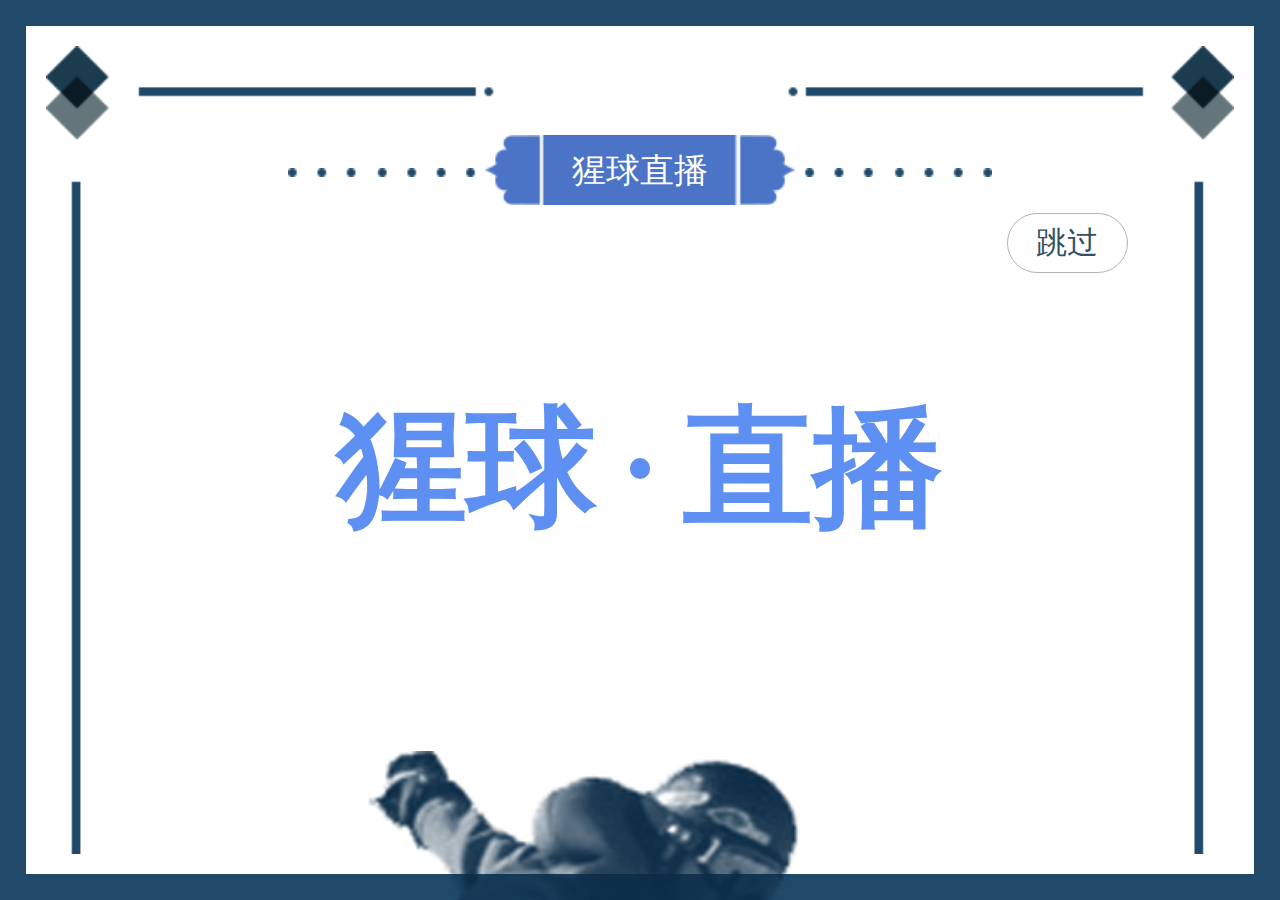
<file: index.html>
<!DOCTYPE html>
<html lang="en">
    <head>
        <meta charset="utf-8">
        <meta name="viewport" content="width=device-width, initial-scale=1.0, maximum-scale=1.0, user-scalable=0">
        <meta name="screen-orientation" content="portrait"> 
        <meta name="x5-orientation" content="portrait | landscape" />
        <meta name="x5-fullscreen" content="true" />
        <meta name="full-screen" content="yes">
        <meta name="format-detection" content="telephone=no, email=no" />
        <script src="js/rem.js"></script>
        <link rel="stylesheet" href="css/swiper.min.css">
        <link rel="stylesheet" href="css/show.css">
    </head>
    <body>

    <div class="swiper-container ">
        <div class="swiper-wrapper  ">
            <div class="swiper-slide show">
            	<div class="bai">
					<div class="biank">
						<div class="top">
							<div class="wz">
								猩球直播
							</div>
						</div>
						<h1 class="dz">
							猩球&nbsp;<span></span>&nbsp;直播
						</h1>
						<img src="img/show_07.png" alt="">
						<div class="lb">
							<img src="img/show_06.png" alt="">
							<img src="img/show_05.png" alt="">
							<img src="img/show_05.png" alt="">
						</div>
						<img src="img/show_02.png" alt="">
					</div>
					<a class="tg" href="main.html">
						跳过
					</a>
				</div>
            </div>
            
            <div class="swiper-slide show1 show">
            	<div class="bai">
					<div class="biank">
						<div class="top">
							<div class="wz">
								猩球直播
							</div>
						</div>

						<h1 class="dz">
							猩球&nbsp;<span></span>&nbsp;直播
						</h1>

						<img src="img/show_08.png" alt="">

						<div class="lb">
							<img src="img/show_05.png" alt="">
							<img src="img/show_06.png" alt="">
							<img src="img/show_05.png" alt="">
						</div>

						<img src="img/show_02.png" alt="">
					</div>

					<a class="tg" href="main.html">
					跳过
				</a>
				</div>
				
            </div>
            <div class="swiper-slide show2 show">
            	<a href="main.html" class="mask"></a>
            	<div class="bai">
					<div class="biank">
					<div class="top">
						<div class="wz">
							猩球直播
						</div>
					</div>

					<h1 class="dz">
						猩球&nbsp;<span></span>&nbsp;直播
					</h1>

					<img src="img/show_09.png" alt="">

					<div class="lb">
						<img src="img/show_05.png" alt="">
						<img src="img/show_05.png" alt="">
						<img src="img/show_06.png" alt="">
					</div>

					<img src="img/show_02.png" alt="">
				</div>
				<a class="tg" href="main.html">
					跳过
				</a>
			</div>
            </div>
        </div> 
    </div>
		<!-- <div class="show">
			
		</div> -->
    </body>
    <script src="js/swiper.min.js"></script>
    <script>
    var swiper = new Swiper('.swiper-container', {
        pagination: '.swiper-pagination',
        paginationClickable: true
    });
    </script>
</html>
</file>
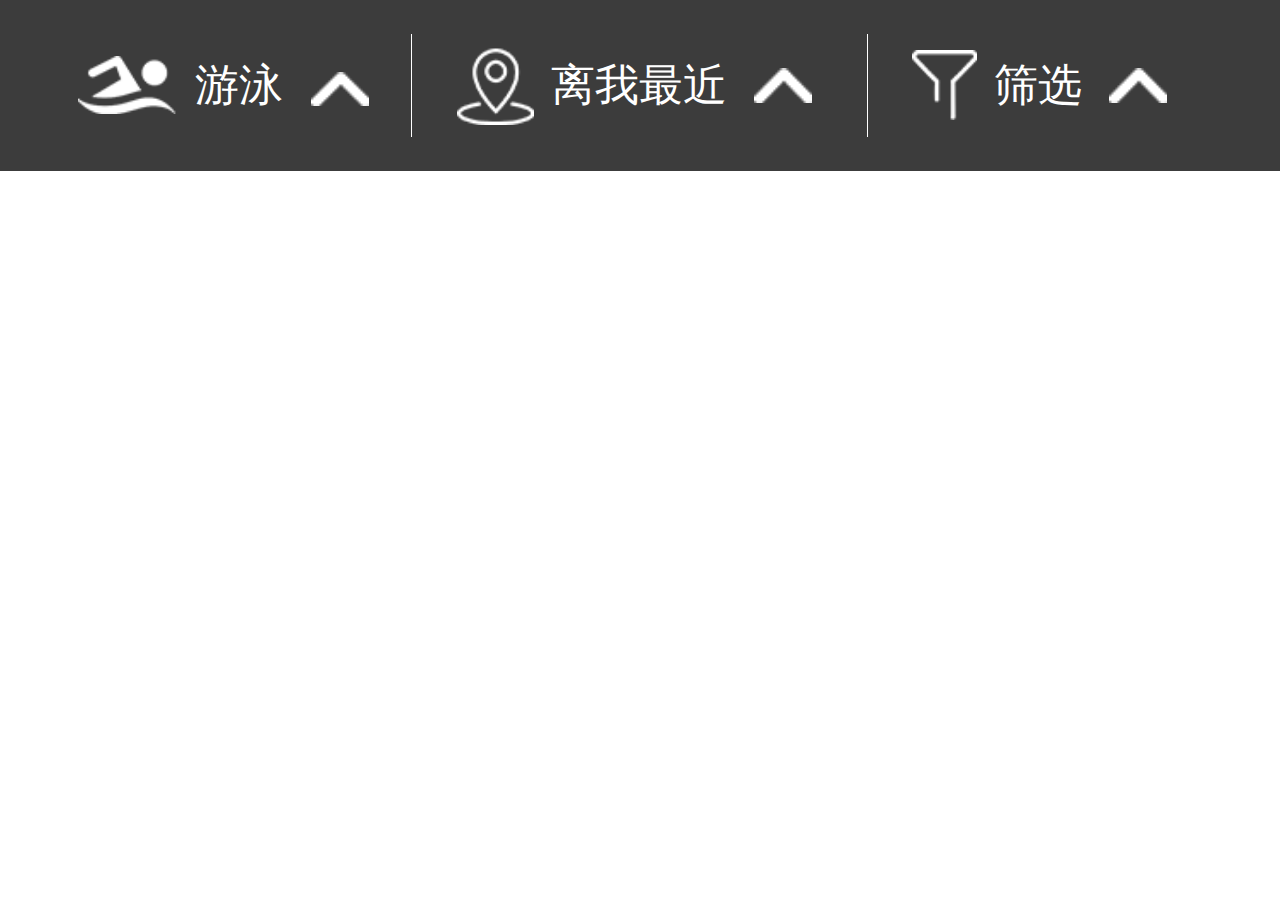
<file: tql/search.html>
<!DOCTYPE html>
<html lang="en">
    <head>
        <meta charset="utf-8">
        <meta name="viewport" content="width=device-width, initial-scale=1.0, maximum-scale=1.0, user-scalable=0">
        <meta name="screen-orientation" content="portrait"> 
        <meta name="x5-orientation" content="portrait | landscape" />
        <meta name="x5-fullscreen" content="true" />
        <meta name="full-screen" content="yes">
        <meta name="format-detection" content="telephone=no, email=no" />
        <script src="../js/rem.js"></script>
        
        <link rel="stylesheet" href="../css/search.css">
    </head>
    <body>
    	











        <div class="sea-nav">
            <div class="sea-nav_left">
                <img src="../img/sx1_32.png" alt="" width="100%" height="100%">
                <span>游泳</span>
                <img class="sea-nav_xx sea-nav_xx1" src="../img/sx1_20.png" alt="" width="100%" height="100%">

                <img class="sea-nav_xs sea-nav_xs1" src="../img/sx1_22.png" alt="" width="100%" height="100%">

                <div id="sea-nav_sj1"></div>
            </div>
            <div class="sea-nav_cen">
                <img src="../img/sx1_29.png" alt="" width="100%" height="100%">
                <span>离我最近</span>
                <img class="sea-nav_xs sea-nav_xs2" src="../img/sx1_22.png" alt="" width="100%" height="100%">

                <img class="sea-nav_xx sea-nav_xx2" src="../img/sx1_20.png" alt="" width="100%" height="100%">

                <div id="sea-nav_sj2"></div>
            </div>
            <div class="sea-nav_right">
                <img src="../img/sx1_35.png" alt="" width="100%" height="100%">
                <span>筛选</span>
                <img class="sea-nav_xs sea-nav_xs3" src="../img/sx1_22.png" alt="" width="100%" height="100%">

                <img class="sea-nav_xx sea-nav_xx3" src="../img/sx1_20.png" alt="" width="100%" height="100%">

                <div id="sea-nav_sj3"></div>
            </div>
        </div>


        
        <div class="sea-nav_xlk1 sea-nav_gy">
            <ul>
                <li>
                    <img src="../img/sx1_56.png" alt="">
                    <span>游泳</span>
                    <div>998</div>
                    <div class="bs"></div>
                </li>

                <li>
                    <img src="../img/sx1_79.png" alt="">
                    <span>滑雪</span>
                    <div>998</div>
                    <div class="bs"></div>
                </li>

                <li>
                    <img src="../img/sx1_95.png" alt="">
                    <span>攀岩</span>
                    <div>998</div>
                    <div class="bs"></div>
                </li>

                <li>
                    <img src="../img/sx1_107.png" alt="">
                    <span>跑步</span>
                    <div>998</div>
                    <div class="bs"></div>
                </li>
            </ul>
        </div>

        <div class="sea-nav_xlk2 sea-nav_gy">
             <ul>
                <li>
                    <img src="../img/sx1_58.png" alt="">
                    <span>综合排序</span>
                    <div>998</div>
                    <div></div>
                </li>

                <li>
                    <img src="../img/sx1_81.png" alt="">
                    <span>好评最多</span>
                    <div>998</div>
                    <div></div>
                </li>

                <li>
                    <img src="../img/sx1_99.png" alt="">
                    <span>离我最近</span>
                    <div>998</div>
                    <div></div>
                </li>

                <li>
                    <img src="../img/ss_03.png" alt="">
                    <span>优惠最多</span>
                    <div>998</div>
                    <div></div>
                </li>
            </ul>
        </div>

        <div class="sea-nav_xlk3 sea-nav_gy">
            <div>
                <h3>环境选择</h3>
                <div>
                    <span>空中</span>
                    <div></div>
                </div>
                <div>
                    <span>陆地</span>
                    <div></div>
                </div>
                <div>
                    <span>海中</span>
                    <div></div>
                </div>
            </div>
            <div>
                <h3>气氛选择</h3>
                <div>
                    <span>活跃</span>
                    <div></div>
                </div>
                <div>
                    <span>兴奋</span>
                    <div></div>
                </div>
                <div>
                    <span>激情</span>
                    <div></div>
                </div>
            </div>

        </div>



    </body>

    <script src="../js/xlk.js"></script>
</html>
</file>
<file: css/show.css>
﻿/*
* @Author: Administrator
* @Date:   2017-04-12 19:49:20
* @Last Modified by:   Administrator
* @Last Modified time: 2017-04-13 18:01:35
*/
*{
	list-style: none;
	margin: 0;
	padding: 0;
	-webkit-tap-highlight-color: rgba(0, 0, 0, 0);
	-webkit-appearance: none;
	-webkit-text-size-adjust:100%;
	-webkit-user-select:none;
	-webkit-overflow-scrolling:touch;
	-webkit-user-select:none;user-select:none;
	-webkit-tap-highlight-color:rgba(255,255,255,0);
	-webkit-text-size-adjust: 100%;
  	text-size-adjust: 100%;
	/* -webkit-transform: translate3d(0, 0, 0);transform: translate3d(0, 0, 0); */
}
body{
	-webkit-overflow-scrolling:touch; 
	overflow-scrolling: touch;
}
a{
	text-decoration: none;
}
img{
	display: block;
}
html,body{
	width: 100%;
	height: 100%;
	overflow: hidden;
}
body{
	/*overflow: scroll;*/
	font-family: "苹方", "San Francisco";
	box-sizing:border-box;
}

.show{
	width: 100%;
	height: 100%;
	background: #20496A;
	padding: .15rem;
	box-sizing: border-box;
}
.show .bai{
	width: 100%;
	height: 100%;
	background: #fff;
	box-sizing: border-box;
	padding: .12rem;
	position: relative;
}

.show .tg{
	display: block;
	width: .7rem;
	height: .34rem;
	border-radius: .34rem;
	border: 1px solid #b4b4b4;
	text-align: center;
	line-height: .34rem;
	color: #325062;
	font-size: .18rem;
	position: absolute;
	top: 1.1rem;
	right: .74rem;
}


.show .bai .biank{
	width: 100%;
	height: 100%;
	background-image: url('../img/show_01.png');
	background-size: 6.96rem;
	background-repeat: no-repeat;
	box-sizing: border-box;
	padding-top: .52rem;
}
.show .bai .biank .top{
	width: 4.12rem;
	height: .44rem;
	margin: 0 auto;
	/* background: red; */
	background-image: url('../img/show_03.png');
	background-size: 100% auto;
	background-repeat: no-repeat;
	background-position: center;	
}

.show .bai .biank .top .wz{
	width: 1.82rem;
	height: .42rem;
	margin: 0 auto;
	/* background: red; */
	background-image: url('../img/show_04.png');
	background-size: 100%;
	background-repeat: no-repeat;
	font-size: .2rem;
	color: #fff;
	text-align: center;
	line-height: .42rem;

}

.show .bai .biank h1{
	width: 100%;
	margin-top: 1rem;
	font-size: .76rem;
	color: #5E8FF3;
	/* text-align: center; */
	display: flex;
	align-items: center;
	justify-content: center;

}
.show .bai .biank h1 span{
	display: block;
	width: .12rem;
	height: .12rem;
	background: #5E8FF3;
	border-radius: 50%;
}
.show .bai .biank>img{
	width: 4.32rem;
	margin: 0 auto;
	margin-top: 1.14rem;
}
.show1 .bai .biank>img{
	/*width: auto;*/
	height: 5.8rem;
	margin-top: .99rem;
}
.show2 .bai .biank>img{
	width: 5.8rem;
	height: auto;
	margin-top: 1.5rem;
}
.show .bai .biank .lb{
	width: 1.12rem;
	height: .24rem;
	margin: 0 auto;
	display: flex;
	justify-content: space-between;
	margin-top: 1.14rem;
}
.show .bai .biank .lb img{
	width: .24rem;
}
.show2 .bai .biank .lb{
	margin-top: 1.5rem;
}
.show .bai .biank>img:nth-of-type(2){
	width: 4.45rem;
	height: auto;
	margin-top: .68rem;
}




/*swiper开始*/
 .swiper-container {
        width: 100%;
        height: 100%;
    }
    .swiper-slide {
        text-align: center;
        /*font-size: 18px;*/
        /*background: #fff;*/

        /* Center slide text vertically */
        display: -webkit-box;
        display: -ms-flexbox;
        display: -webkit-flex;
        display: flex;
        -webkit-box-pack: center;
        -ms-flex-pack: center;
        -webkit-justify-content: center;
        justify-content: center;
        -webkit-box-align: center;
        -ms-flex-align: center;
        -webkit-align-items: center;
        align-items: center;
    }
/*swiper结束*/
/*第三张闪屏跳转遮罩开始*/
.mask{
	position: absolute;
	left: 0;
	top: 0;
	width: 100%;
	height: 100%;
	z-index: 777;
}
</file>
<file: css/search.css>
/*
* @Author: LX
* @Date:   2017-04-12 08:47:55
* @Last Modified by:   Administrator
* @Last Modified time: 2017-04-12 18:36:42
*/
*{
	margin:0;
	padding:0;
	list-style:none;
	font-family: "微软雅黑";
	box-sizing: border-box;
}
a{
	text-decoration: none;
}
img{
	display: block;
}



.sea-nav{
	width: 100%;
	height: 1rem;
	background: #3C3C3C;
	display: flex;
	align-items: center;
	box-sizing: border-box;
	padding: 0 .24rem;
	position: relative;
}
.sea-nav div{
	width: 31%;
	height: .6rem;
	display: flex;
	align-items: center;
	border-right: 1px solid #fff;



}
.sea-nav_left img{
	width: .58rem;
	height: auto;
	float: left;
	margin-left: .22rem;
}
.sea-nav_cen img{
	width: .45rem;
	height: auto;
	float: left;
	margin-left: .26rem;
}
.sea-nav_right img{
	width: .38rem;
	height: auto;
	float: left;
	margin-left: .26rem;
}

.sea-nav div img:nth-of-type(2){
	width: .34rem;
	margin-left: .16rem;
	margin-right: .18rem;
}

.sea-nav div img:nth-of-type(3){
	width: .34rem;
	position: absolute;
	left: 1.6rem;
	top: .42rem;
}
.sea-nav .sea-nav_cen img:nth-of-type(3){
	left: 4.15rem;
}

.sea-nav .sea-nav_right img:nth-of-type(3){
	left: 6.24rem;
}



.sea-nav div span{
	font-size: .26rem;
	color: #fff;
	margin-left: .1rem;
}

.sea-nav div:last-child{
	border-right: 0;
}

.sea-nav div:nth-child(2){
	flex-grow: 2;
}

#sea-nav_sj1{
	width: 0;
	height: 0;
	border-left: 5px solid rgba(0, 0, 0, 0.0);
	border-right: 5px solid rgba(0, 0, 0, 0.0);
	border-bottom: 5px solid #fff;
	position: absolute;
	bottom: 0;
	left: 1.9rem;
}
#sea-nav_sj2{
	width: 0;
	height: 0;
	border-left: 5px solid rgba(0, 0, 0, 0.0);
	border-right: 5px solid rgba(0, 0, 0, 0.0);
	border-bottom: 5px solid #fff;
	position: absolute;
	bottom: 0;
	left: 4.52rem;
}
#sea-nav_sj3{
	width: 0;
	height: 0;
	border-left: 5px solid rgba(0, 0, 0, 0.0);
	border-right: 5px solid rgba(0, 0, 0, 0.0);
	border-bottom: 5px solid #fff;
	position: absolute;
	bottom: 0;
	left: 6.6rem;
}


.sea-nav_gy{
	width: 100%;
	height: auto;
	background: #FFf;
	/* background: red; */
	border-radius: 0 0 10px 10px;
}

.sea-nav_gy ul li{
	width: 6.4rem;
	height: .62rem;
	margin: 0 auto;
	border-bottom: 1px solid #E8E8E8;
	display: flex;
	align-items: center;
}
.sea-nav_gy ul li:last-child{
	border-bottom: 0;
}

.sea-nav_gy ul li img{
	width: .45rem;
	margin-left: -.04rem;
	margin-right: .14rem;
}
.sea-nav_gy ul li span{
	font-size: .28rem;
	margin-right: .2rem;
}
.sea-nav_gy ul li div{
	width: .72rem;
	height: .3rem;
	border-radius: .25rem;
	background: #F73737;
	color: #fff;
	text-align: center;
	line-height: .3rem;
	font-size: .10rem;
}
.sea-nav_gy ul li div:nth-of-type(2){
	width: .1rem;
	height: .1rem;
	background: #Fff;
	border: 1px solid #9A9A9A;
	float: right;
	margin-left: 4.2rem;
}
.sea-nav_xlk2 ul li div:nth-of-type(2){
	margin-left: 3.64rem;
}
.sea-nav_xlk3>div{
	width: 6.4rem;
	margin: 0 auto;
	display: flex;
	align-items: center;
	flex-wrap: wrap;
}

.sea-nav_xlk3 div h3{
	font-size: .28rem;
	width: 100%;
	margin: .2rem 0;
	font-weight: 400;
}
.sea-nav_xlk3 div div{
	display: flex;
	align-items: center;
}
.sea-nav_xlk3 div div span{
	display: block;
	width: 1.11rem;
	height: .38rem;
	border-radius: .38rem;
	border: 1px solid #F73737;
	font-size: .2rem;
	text-align: center;
	line-height: .38rem;
	margin-left: .8rem;
}
.sea-nav_xlk3 div div:nth-of-type(1) span{
	margin-left: .4rem;
}

.sea-nav_xlk3 div div div{
	width: .1rem;
	height: .1rem;
	border-radius: 50%;
	background: #Fff;
	border: 1px solid #9A9A9A;
	margin-left: .1rem;
}
.sea-nav_xlk3>div:last-child{
	padding-bottom: .2rem;
}


.sea-nav_xlk1{
	position: absolute;
	top: 1.88rem;
	left: 0;
	display: none;
}
.sea-nav_xlk2{
	position: absolute;
	top: 1.88rem;
	left: 0;
	display: none;
}
.sea-nav_xlk3{
	position: absolute;
	top: 1.88rem;
	left: 0;
	display: none;
}

#sea-nav_sj1{
	display: none;
}
#sea-nav_sj2{
	display: none;
}

#sea-nav_sj3{
	display: none;
}

.sea-nav_xx{
	display: none;
}
</file>
